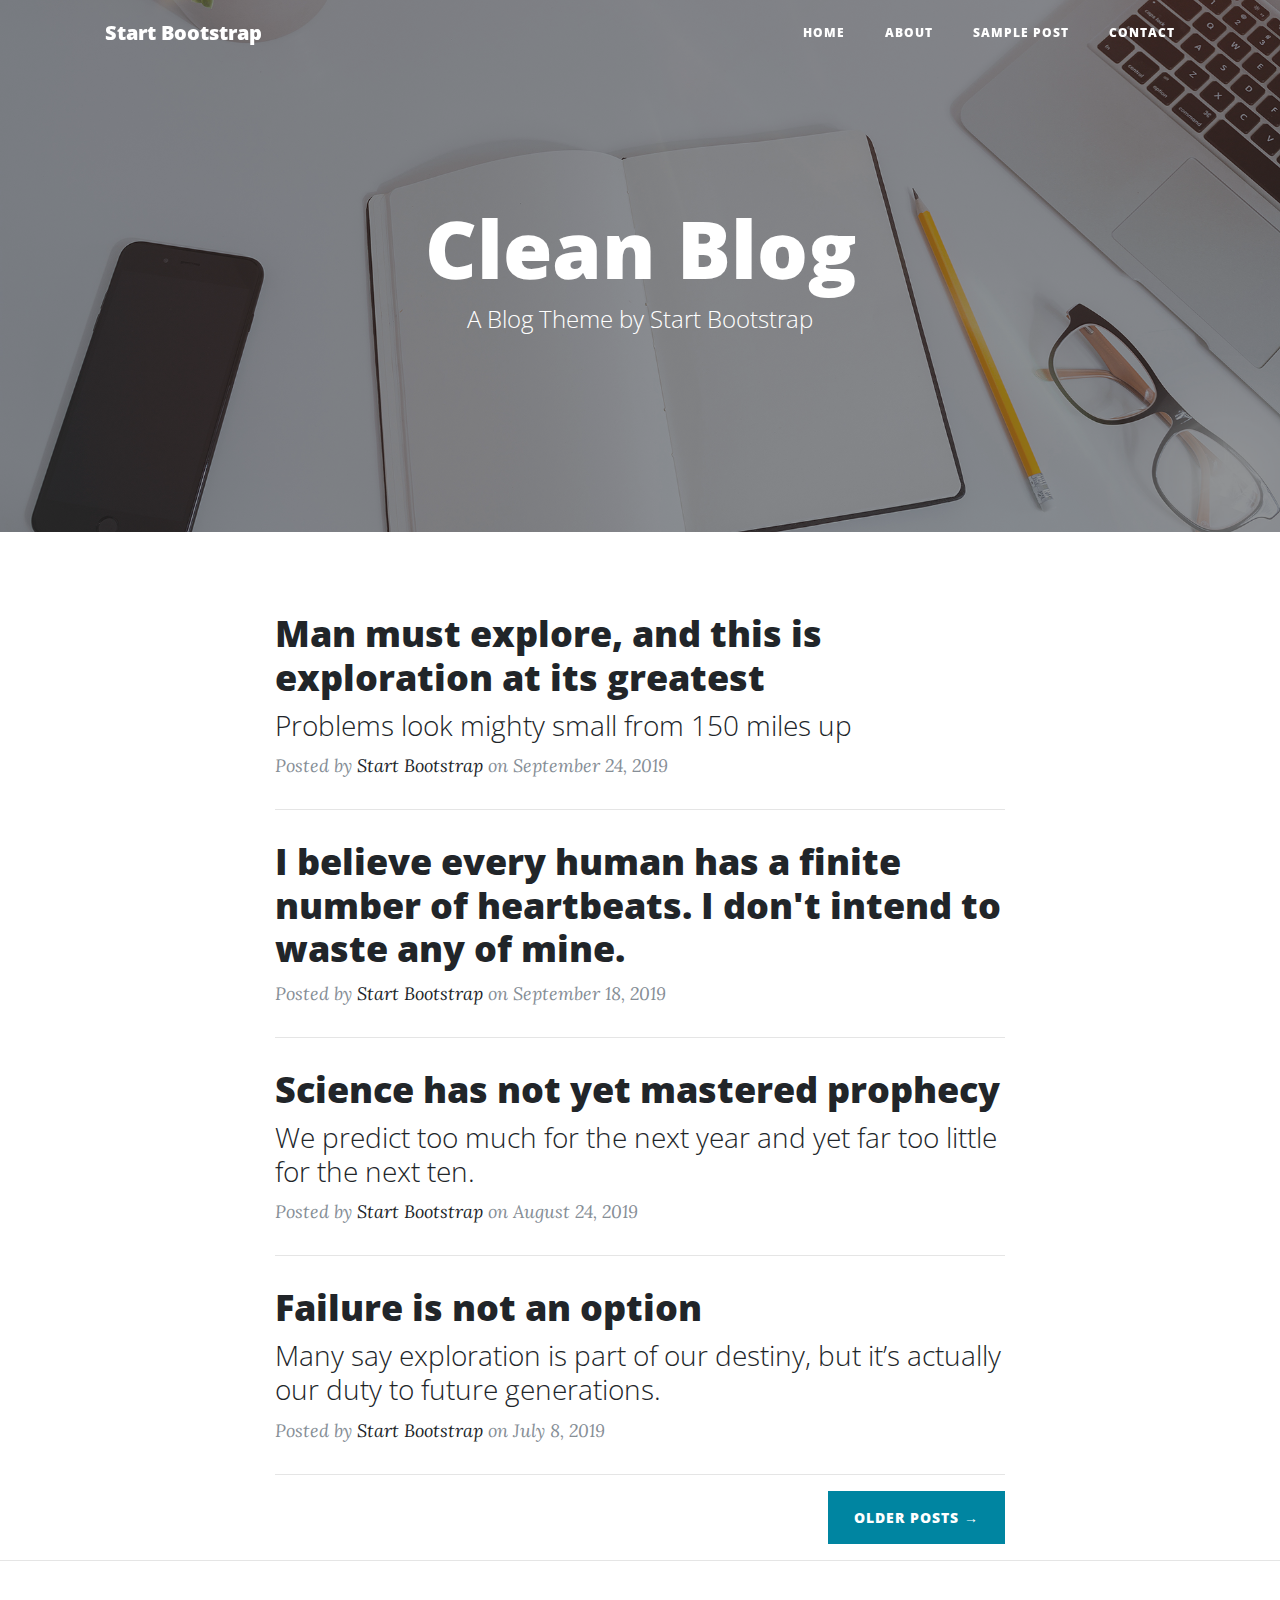
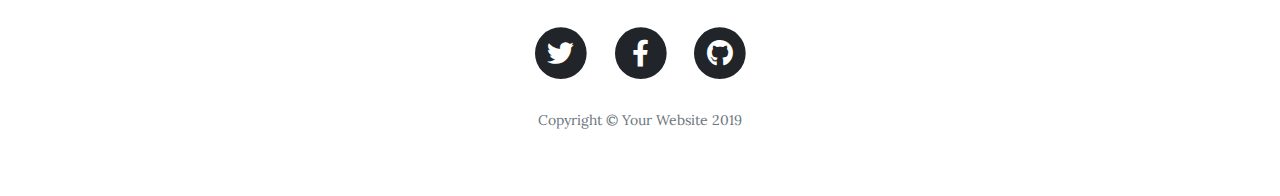
<file: public/front/index.html>
<!DOCTYPE html>
<html lang="en">

<head>

  <meta charset="utf-8">
  <meta name="viewport" content="width=device-width, initial-scale=1, shrink-to-fit=no">
  <meta name="description" content="">
  <meta name="author" content="">

  <title>Clean Blog - Start Bootstrap Theme</title>

  <!-- Bootstrap core CSS -->
  <link href="vendor/bootstrap/css/bootstrap.min.css" rel="stylesheet">

  <!-- Custom fonts for this template -->
  <link href="vendor/fontawesome-free/css/all.min.css" rel="stylesheet" type="text/css">
  <link href='https://fonts.googleapis.com/css?family=Lora:400,700,400italic,700italic' rel='stylesheet' type='text/css'>
  <link href='https://fonts.googleapis.com/css?family=Open+Sans:300italic,400italic,600italic,700italic,800italic,400,300,600,700,800' rel='stylesheet' type='text/css'>

  <!-- Custom styles for this template -->
  <link href="css/clean-blog.min.css" rel="stylesheet">

</head>

<body>

  <!-- Navigation -->
  <nav class="navbar navbar-expand-lg navbar-light fixed-top" id="mainNav">
    <div class="container">
      <a class="navbar-brand" href="index.html">Start Bootstrap</a>
      <button class="navbar-toggler navbar-toggler-right" type="button" data-toggle="collapse" data-target="#navbarResponsive" aria-controls="navbarResponsive" aria-expanded="false" aria-label="Toggle navigation">
        Menu
        <i class="fas fa-bars"></i>
      </button>
      <div class="collapse navbar-collapse" id="navbarResponsive">
        <ul class="navbar-nav ml-auto">
          <li class="nav-item">
            <a class="nav-link" href="index.html">Home</a>
          </li>
          <li class="nav-item">
            <a class="nav-link" href="about.html">About</a>
          </li>
          <li class="nav-item">
            <a class="nav-link" href="post.html">Sample Post</a>
          </li>
          <li class="nav-item">
            <a class="nav-link" href="contact.html">Contact</a>
          </li>
        </ul>
      </div>
    </div>
  </nav>

  <!-- Page Header -->
  <header class="masthead" style="background-image: url('img/home-bg.jpg')">
    <div class="overlay"></div>
    <div class="container">
      <div class="row">
        <div class="col-lg-8 col-md-10 mx-auto">
          <div class="site-heading">
            <h1>Clean Blog</h1>
            <span class="subheading">A Blog Theme by Start Bootstrap</span>
          </div>
        </div>
      </div>
    </div>
  </header>

  <!-- Main Content -->
  <div class="container">
    <div class="row">
      <div class="col-lg-8 col-md-10 mx-auto">
        <div class="post-preview">
          <a href="post.html">
            <h2 class="post-title">
              Man must explore, and this is exploration at its greatest
            </h2>
            <h3 class="post-subtitle">
              Problems look mighty small from 150 miles up
            </h3>
          </a>
          <p class="post-meta">Posted by
            <a href="#">Start Bootstrap</a>
            on September 24, 2019</p>
        </div>
        <hr>
        <div class="post-preview">
          <a href="post.html">
            <h2 class="post-title">
              I believe every human has a finite number of heartbeats. I don't intend to waste any of mine.
            </h2>
          </a>
          <p class="post-meta">Posted by
            <a href="#">Start Bootstrap</a>
            on September 18, 2019</p>
        </div>
        <hr>
        <div class="post-preview">
          <a href="post.html">
            <h2 class="post-title">
              Science has not yet mastered prophecy
            </h2>
            <h3 class="post-subtitle">
              We predict too much for the next year and yet far too little for the next ten.
            </h3>
          </a>
          <p class="post-meta">Posted by
            <a href="#">Start Bootstrap</a>
            on August 24, 2019</p>
        </div>
        <hr>
        <div class="post-preview">
          <a href="post.html">
            <h2 class="post-title">
              Failure is not an option
            </h2>
            <h3 class="post-subtitle">
              Many say exploration is part of our destiny, but it’s actually our duty to future generations.
            </h3>
          </a>
          <p class="post-meta">Posted by
            <a href="#">Start Bootstrap</a>
            on July 8, 2019</p>
        </div>
        <hr>
        <!-- Pager -->
        <div class="clearfix">
          <a class="btn btn-primary float-right" href="#">Older Posts &rarr;</a>
        </div>
      </div>
    </div>
  </div>

  <hr>

  <!-- Footer -->
  <footer>
    <div class="container">
      <div class="row">
        <div class="col-lg-8 col-md-10 mx-auto">
          <ul class="list-inline text-center">
            <li class="list-inline-item">
              <a href="#">
                <span class="fa-stack fa-lg">
                  <i class="fas fa-circle fa-stack-2x"></i>
                  <i class="fab fa-twitter fa-stack-1x fa-inverse"></i>
                </span>
              </a>
            </li>
            <li class="list-inline-item">
              <a href="#">
                <span class="fa-stack fa-lg">
                  <i class="fas fa-circle fa-stack-2x"></i>
                  <i class="fab fa-facebook-f fa-stack-1x fa-inverse"></i>
                </span>
              </a>
            </li>
            <li class="list-inline-item">
              <a href="#">
                <span class="fa-stack fa-lg">
                  <i class="fas fa-circle fa-stack-2x"></i>
                  <i class="fab fa-github fa-stack-1x fa-inverse"></i>
                </span>
              </a>
            </li>
          </ul>
          <p class="copyright text-muted">Copyright &copy; Your Website 2019</p>
        </div>
      </div>
    </div>
  </footer>

  <!-- Bootstrap core JavaScript -->
  <script src="vendor/jquery/jquery.min.js"></script>
  <script src="vendor/bootstrap/js/bootstrap.bundle.min.js"></script>

  <!-- Custom scripts for this template -->
  <script src="js/clean-blog.min.js"></script>

</body>

</html>
</file>
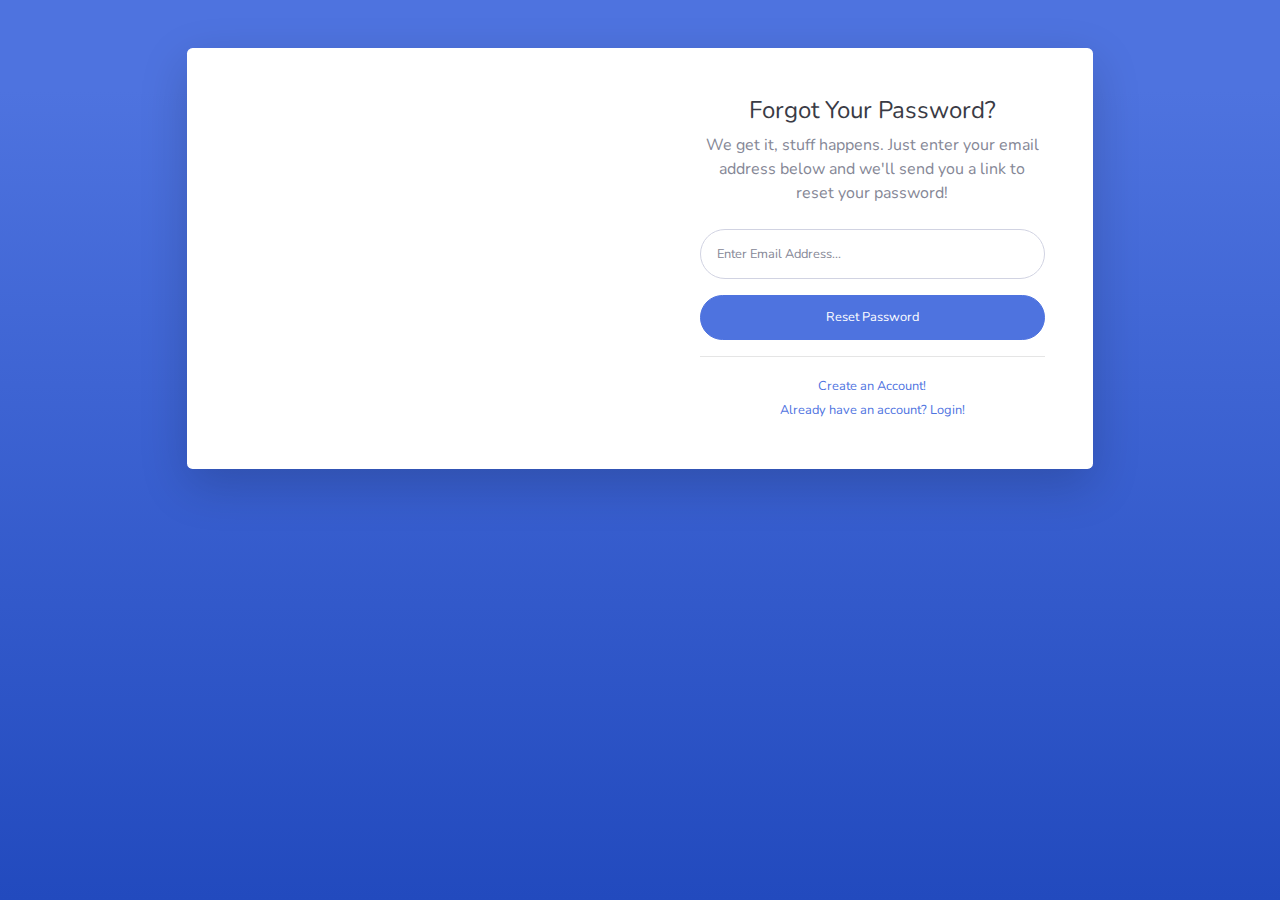
<file: public/back/forgot-password.html>
<!DOCTYPE html>
<html lang="en">

<head>

  <meta charset="utf-8">
  <meta http-equiv="X-UA-Compatible" content="IE=edge">
  <meta name="viewport" content="width=device-width, initial-scale=1, shrink-to-fit=no">
  <meta name="description" content="">
  <meta name="author" content="">

  <title>SB Admin 2 - Forgot Password</title>

  <!-- Custom fonts for this template-->
  <link href="vendor/fontawesome-free/css/all.min.css" rel="stylesheet" type="text/css">
  <link href="https://fonts.googleapis.com/css?family=Nunito:200,200i,300,300i,400,400i,600,600i,700,700i,800,800i,900,900i" rel="stylesheet">

  <!-- Custom styles for this template-->
  <link href="css/sb-admin-2.min.css" rel="stylesheet">

</head>

<body class="bg-gradient-primary">

  <div class="container">

    <!-- Outer Row -->
    <div class="row justify-content-center">

      <div class="col-xl-10 col-lg-12 col-md-9">

        <div class="card o-hidden border-0 shadow-lg my-5">
          <div class="card-body p-0">
            <!-- Nested Row within Card Body -->
            <div class="row">
              <div class="col-lg-6 d-none d-lg-block bg-password-image"></div>
              <div class="col-lg-6">
                <div class="p-5">
                  <div class="text-center">
                    <h1 class="h4 text-gray-900 mb-2">Forgot Your Password?</h1>
                    <p class="mb-4">We get it, stuff happens. Just enter your email address below and we'll send you a link to reset your password!</p>
                  </div>
                  <form class="user">
                    <div class="form-group">
                      <input type="email" class="form-control form-control-user" id="exampleInputEmail" aria-describedby="emailHelp" placeholder="Enter Email Address...">
                    </div>
                    <a href="login.html" class="btn btn-primary btn-user btn-block">
                      Reset Password
                    </a>
                  </form>
                  <hr>
                  <div class="text-center">
                    <a class="small" href="register.html">Create an Account!</a>
                  </div>
                  <div class="text-center">
                    <a class="small" href="login.html">Already have an account? Login!</a>
                  </div>
                </div>
              </div>
            </div>
          </div>
        </div>

      </div>

    </div>

  </div>

  <!-- Bootstrap core JavaScript-->
  <script src="vendor/jquery/jquery.min.js"></script>
  <script src="vendor/bootstrap/js/bootstrap.bundle.min.js"></script>

  <!-- Core plugin JavaScript-->
  <script src="vendor/jquery-easing/jquery.easing.min.js"></script>

  <!-- Custom scripts for all pages-->
  <script src="js/sb-admin-2.min.js"></script>

</body>

</html>
</file>
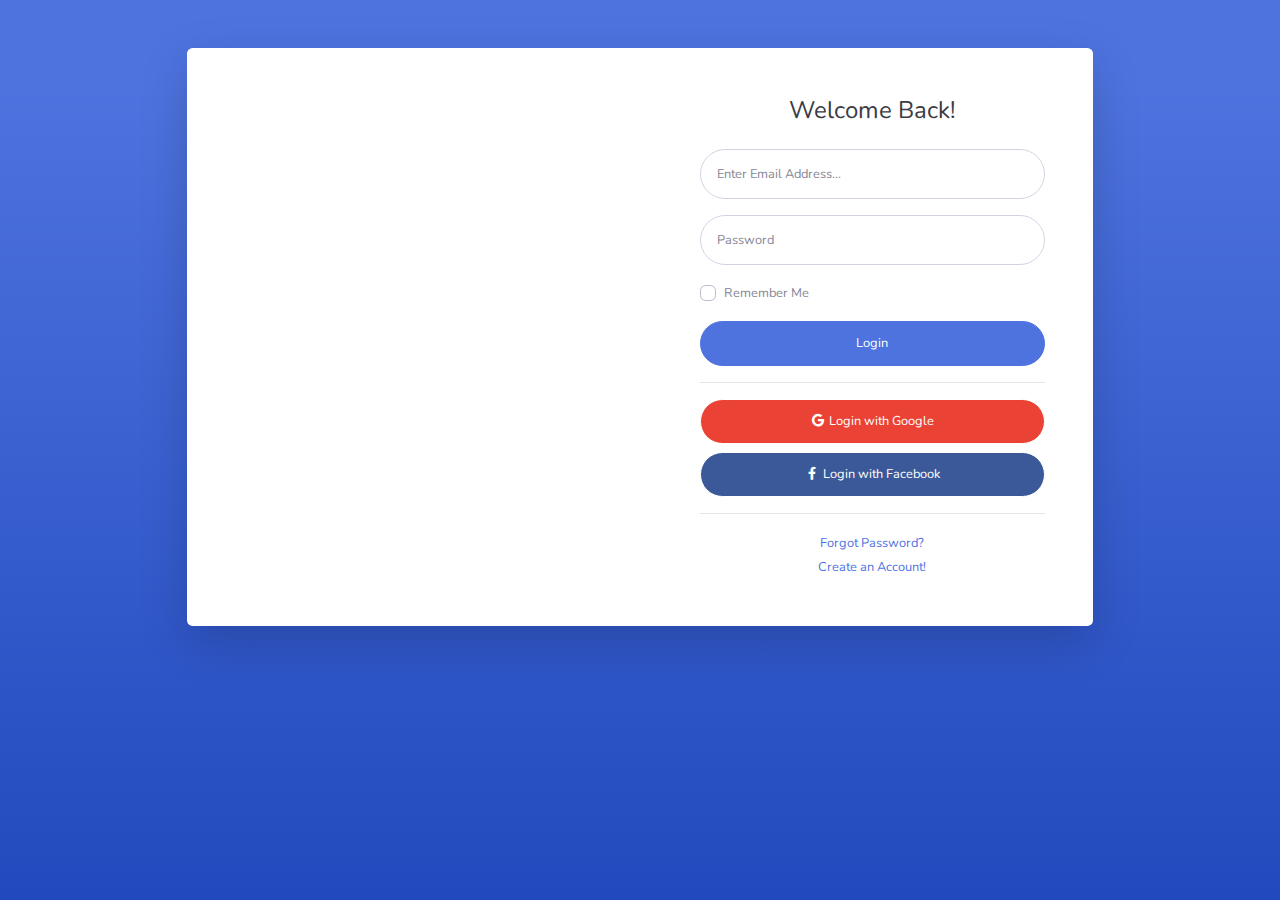
<file: public/back/login.html>
<!DOCTYPE html>
<html lang="en">

<head>

  <meta charset="utf-8">
  <meta http-equiv="X-UA-Compatible" content="IE=edge">
  <meta name="viewport" content="width=device-width, initial-scale=1, shrink-to-fit=no">
  <meta name="description" content="">
  <meta name="author" content="">

  <title>SB Admin 2 - Login</title>

  <!-- Custom fonts for this template-->
  <link href="vendor/fontawesome-free/css/all.min.css" rel="stylesheet" type="text/css">
  <link href="https://fonts.googleapis.com/css?family=Nunito:200,200i,300,300i,400,400i,600,600i,700,700i,800,800i,900,900i" rel="stylesheet">

  <!-- Custom styles for this template-->
  <link href="css/sb-admin-2.min.css" rel="stylesheet">

</head>

<body class="bg-gradient-primary">

  <div class="container">

    <!-- Outer Row -->
    <div class="row justify-content-center">

      <div class="col-xl-10 col-lg-12 col-md-9">

        <div class="card o-hidden border-0 shadow-lg my-5">
          <div class="card-body p-0">
            <!-- Nested Row within Card Body -->
            <div class="row">
              <div class="col-lg-6 d-none d-lg-block bg-login-image"></div>
              <div class="col-lg-6">
                <div class="p-5">
                  <div class="text-center">
                    <h1 class="h4 text-gray-900 mb-4">Welcome Back!</h1>
                  </div>
                  <form class="user">
                    <div class="form-group">
                      <input type="email" class="form-control form-control-user" id="exampleInputEmail" aria-describedby="emailHelp" placeholder="Enter Email Address...">
                    </div>
                    <div class="form-group">
                      <input type="password" class="form-control form-control-user" id="exampleInputPassword" placeholder="Password">
                    </div>
                    <div class="form-group">
                      <div class="custom-control custom-checkbox small">
                        <input type="checkbox" class="custom-control-input" id="customCheck">
                        <label class="custom-control-label" for="customCheck">Remember Me</label>
                      </div>
                    </div>
                    <a href="index.html" class="btn btn-primary btn-user btn-block">
                      Login
                    </a>
                    <hr>
                    <a href="index.html" class="btn btn-google btn-user btn-block">
                      <i class="fab fa-google fa-fw"></i> Login with Google
                    </a>
                    <a href="index.html" class="btn btn-facebook btn-user btn-block">
                      <i class="fab fa-facebook-f fa-fw"></i> Login with Facebook
                    </a>
                  </form>
                  <hr>
                  <div class="text-center">
                    <a class="small" href="forgot-password.html">Forgot Password?</a>
                  </div>
                  <div class="text-center">
                    <a class="small" href="register.html">Create an Account!</a>
                  </div>
                </div>
              </div>
            </div>
          </div>
        </div>

      </div>

    </div>

  </div>

  <!-- Bootstrap core JavaScript-->
  <script src="vendor/jquery/jquery.min.js"></script>
  <script src="vendor/bootstrap/js/bootstrap.bundle.min.js"></script>

  <!-- Core plugin JavaScript-->
  <script src="vendor/jquery-easing/jquery.easing.min.js"></script>

  <!-- Custom scripts for all pages-->
  <script src="js/sb-admin-2.min.js"></script>

</body>

</html>
</file>
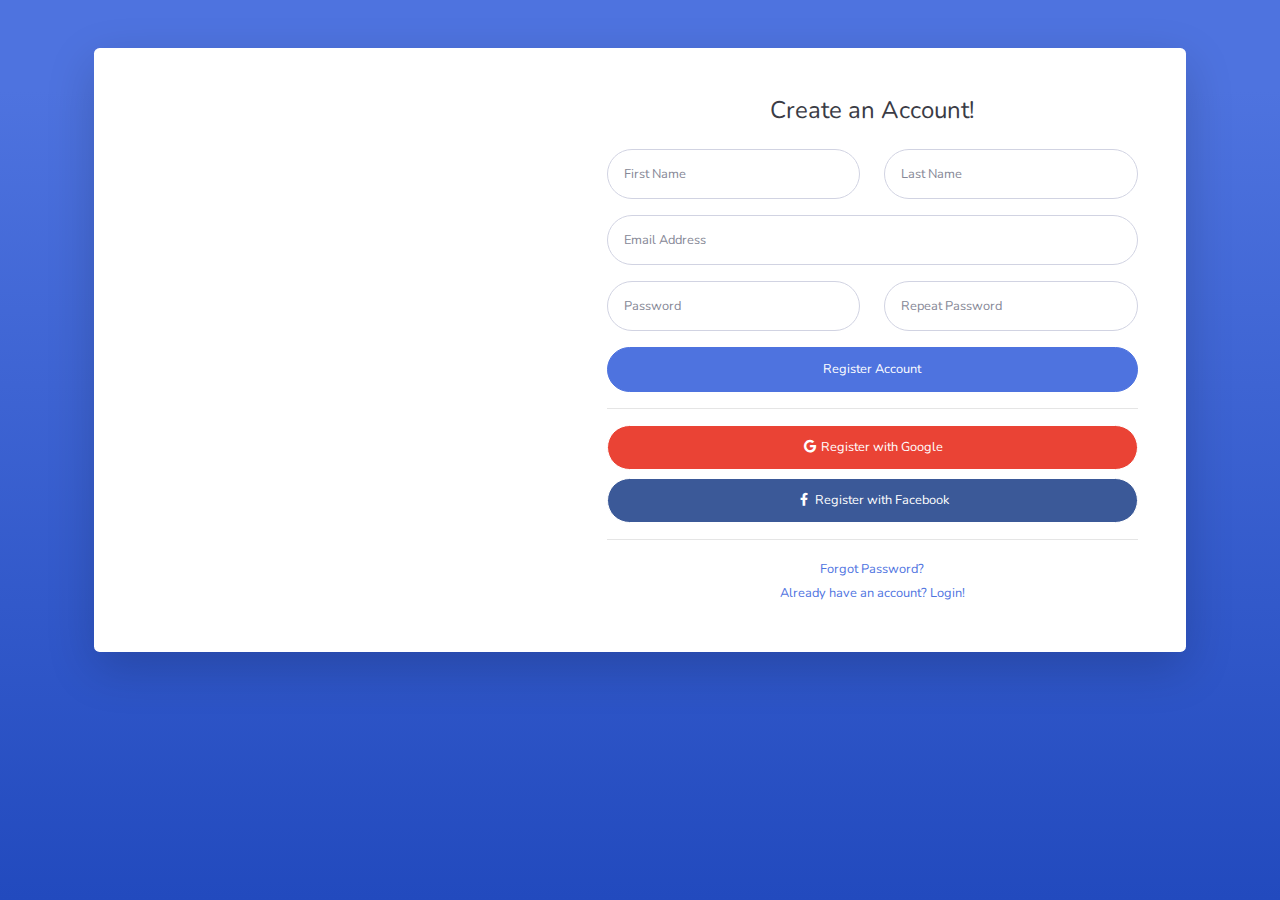
<file: public/back/register.html>
<!DOCTYPE html>
<html lang="en">

<head>

  <meta charset="utf-8">
  <meta http-equiv="X-UA-Compatible" content="IE=edge">
  <meta name="viewport" content="width=device-width, initial-scale=1, shrink-to-fit=no">
  <meta name="description" content="">
  <meta name="author" content="">

  <title>SB Admin 2 - Register</title>

  <!-- Custom fonts for this template-->
  <link href="vendor/fontawesome-free/css/all.min.css" rel="stylesheet" type="text/css">
  <link href="https://fonts.googleapis.com/css?family=Nunito:200,200i,300,300i,400,400i,600,600i,700,700i,800,800i,900,900i" rel="stylesheet">

  <!-- Custom styles for this template-->
  <link href="css/sb-admin-2.min.css" rel="stylesheet">

</head>

<body class="bg-gradient-primary">

  <div class="container">

    <div class="card o-hidden border-0 shadow-lg my-5">
      <div class="card-body p-0">
        <!-- Nested Row within Card Body -->
        <div class="row">
          <div class="col-lg-5 d-none d-lg-block bg-register-image"></div>
          <div class="col-lg-7">
            <div class="p-5">
              <div class="text-center">
                <h1 class="h4 text-gray-900 mb-4">Create an Account!</h1>
              </div>
              <form class="user">
                <div class="form-group row">
                  <div class="col-sm-6 mb-3 mb-sm-0">
                    <input type="text" class="form-control form-control-user" id="exampleFirstName" placeholder="First Name">
                  </div>
                  <div class="col-sm-6">
                    <input type="text" class="form-control form-control-user" id="exampleLastName" placeholder="Last Name">
                  </div>
                </div>
                <div class="form-group">
                  <input type="email" class="form-control form-control-user" id="exampleInputEmail" placeholder="Email Address">
                </div>
                <div class="form-group row">
                  <div class="col-sm-6 mb-3 mb-sm-0">
                    <input type="password" class="form-control form-control-user" id="exampleInputPassword" placeholder="Password">
                  </div>
                  <div class="col-sm-6">
                    <input type="password" class="form-control form-control-user" id="exampleRepeatPassword" placeholder="Repeat Password">
                  </div>
                </div>
                <a href="login.html" class="btn btn-primary btn-user btn-block">
                  Register Account
                </a>
                <hr>
                <a href="index.html" class="btn btn-google btn-user btn-block">
                  <i class="fab fa-google fa-fw"></i> Register with Google
                </a>
                <a href="index.html" class="btn btn-facebook btn-user btn-block">
                  <i class="fab fa-facebook-f fa-fw"></i> Register with Facebook
                </a>
              </form>
              <hr>
              <div class="text-center">
                <a class="small" href="forgot-password.html">Forgot Password?</a>
              </div>
              <div class="text-center">
                <a class="small" href="login.html">Already have an account? Login!</a>
              </div>
            </div>
          </div>
        </div>
      </div>
    </div>

  </div>

  <!-- Bootstrap core JavaScript-->
  <script src="vendor/jquery/jquery.min.js"></script>
  <script src="vendor/bootstrap/js/bootstrap.bundle.min.js"></script>

  <!-- Core plugin JavaScript-->
  <script src="vendor/jquery-easing/jquery.easing.min.js"></script>

  <!-- Custom scripts for all pages-->
  <script src="js/sb-admin-2.min.js"></script>

</body>

</html>
</file>
<file: public/front/css/clean-blog.min.css>
/*!
 * Start Bootstrap - Clean Blog v5.0.8 (https://startbootstrap.com/template-overviews/clean-blog)
 * Copyright 2013-2019 Start Bootstrap
 * Licensed under MIT (https://github.com/BlackrockDigital/startbootstrap-clean-blog/blob/master/LICENSE)
 */body{font-size:20px;color:#212529;font-family:Lora,'Times New Roman',serif}p{line-height:1.5;margin:30px 0}p a{text-decoration:underline}h1,h2,h3,h4,h5,h6{font-weight:800;font-family:'Open Sans','Helvetica Neue',Helvetica,Arial,sans-serif}a{color:#212529;transition:all .2s}a:focus,a:hover{color:#0085a1}blockquote{font-style:italic;color:#868e96}.section-heading{font-size:36px;font-weight:700;margin-top:60px}.caption{font-size:14px;font-style:italic;display:block;margin:0;padding:10px;text-align:center;border-bottom-right-radius:5px;border-bottom-left-radius:5px}::-moz-selection{color:#fff;background:#0085a1;text-shadow:none}::selection{color:#fff;background:#0085a1;text-shadow:none}img::-moz-selection{color:#fff;background:0 0}img::selection{color:#fff;background:0 0}img::-moz-selection{color:#fff;background:0 0}#mainNav{position:absolute;border-bottom:1px solid #e9ecef;background-color:#fff;font-family:'Open Sans','Helvetica Neue',Helvetica,Arial,sans-serif}#mainNav .navbar-brand{font-weight:800;color:#343a40}#mainNav .navbar-toggler{font-size:12px;font-weight:800;padding:13px;text-transform:uppercase;color:#343a40}#mainNav .navbar-nav>li.nav-item>a{font-size:12px;font-weight:800;letter-spacing:1px;text-transform:uppercase}@media only screen and (min-width:992px){#mainNav{border-bottom:1px solid transparent;background:0 0}#mainNav .navbar-brand{padding:10px 20px;color:#fff}#mainNav .navbar-brand:focus,#mainNav .navbar-brand:hover{color:rgba(255,255,255,.8)}#mainNav .navbar-nav>li.nav-item>a{padding:10px 20px;color:#fff}#mainNav .navbar-nav>li.nav-item>a:focus,#mainNav .navbar-nav>li.nav-item>a:hover{color:rgba(255,255,255,.8)}}@media only screen and (min-width:992px){#mainNav{transition:background-color .2s;transform:translate3d(0,0,0);-webkit-backface-visibility:hidden}#mainNav.is-fixed{position:fixed;top:-67px;transition:transform .2s;border-bottom:1px solid #fff;background-color:rgba(255,255,255,.9)}#mainNav.is-fixed .navbar-brand{color:#212529}#mainNav.is-fixed .navbar-brand:focus,#mainNav.is-fixed .navbar-brand:hover{color:#0085a1}#mainNav.is-fixed .navbar-nav>li.nav-item>a{color:#212529}#mainNav.is-fixed .navbar-nav>li.nav-item>a:focus,#mainNav.is-fixed .navbar-nav>li.nav-item>a:hover{color:#0085a1}#mainNav.is-visible{transform:translate3d(0,100%,0)}}header.masthead{margin-bottom:50px;background:no-repeat center center;background-color:#868e96;background-attachment:scroll;position:relative;background-size:cover}header.masthead .overlay{position:absolute;top:0;left:0;height:100%;width:100%;background-color:#212529;opacity:.5}header.masthead .page-heading,header.masthead .post-heading,header.masthead .site-heading{padding:200px 0 150px;color:#fff}@media only screen and (min-width:768px){header.masthead .page-heading,header.masthead .post-heading,header.masthead .site-heading{padding:200px 0}}header.masthead .page-heading,header.masthead .site-heading{text-align:center}header.masthead .page-heading h1,header.masthead .site-heading h1{font-size:50px;margin-top:0}header.masthead .page-heading .subheading,header.masthead .site-heading .subheading{font-size:24px;font-weight:300;line-height:1.1;display:block;margin:10px 0 0;font-family:'Open Sans','Helvetica Neue',Helvetica,Arial,sans-serif}@media only screen and (min-width:768px){header.masthead .page-heading h1,header.masthead .site-heading h1{font-size:80px}}header.masthead .post-heading h1{font-size:35px}header.masthead .post-heading .meta,header.masthead .post-heading .subheading{line-height:1.1;display:block}header.masthead .post-heading .subheading{font-size:24px;font-weight:600;margin:10px 0 30px;font-family:'Open Sans','Helvetica Neue',Helvetica,Arial,sans-serif}header.masthead .post-heading .meta{font-size:20px;font-weight:300;font-style:italic;font-family:Lora,'Times New Roman',serif}header.masthead .post-heading .meta a{color:#fff}@media only screen and (min-width:768px){header.masthead .post-heading h1{font-size:55px}header.masthead .post-heading .subheading{font-size:30px}}.post-preview>a{color:#212529}.post-preview>a:focus,.post-preview>a:hover{text-decoration:none;color:#0085a1}.post-preview>a>.post-title{font-size:30px;margin-top:30px;margin-bottom:10px}.post-preview>a>.post-subtitle{font-weight:300;margin:0 0 10px}.post-preview>.post-meta{font-size:18px;font-style:italic;margin-top:0;color:#868e96}.post-preview>.post-meta>a{text-decoration:none;color:#212529}.post-preview>.post-meta>a:focus,.post-preview>.post-meta>a:hover{text-decoration:underline;color:#0085a1}@media only screen and (min-width:768px){.post-preview>a>.post-title{font-size:36px}}.floating-label-form-group{font-size:14px;position:relative;margin-bottom:0;padding-bottom:.5em;border-bottom:1px solid #dee2e6}.floating-label-form-group input,.floating-label-form-group textarea{font-size:1.5em;position:relative;z-index:1;padding:0;resize:none;border:none;border-radius:0;background:0 0;box-shadow:none!important;font-family:Lora,'Times New Roman',serif}.floating-label-form-group input::-webkit-input-placeholder,.floating-label-form-group textarea::-webkit-input-placeholder{color:#868e96;font-family:Lora,'Times New Roman',serif}.floating-label-form-group label{font-size:.85em;line-height:1.764705882em;position:relative;z-index:0;top:2em;display:block;margin:0;transition:top .3s ease,opacity .3s ease;vertical-align:middle;vertical-align:baseline;opacity:0}.floating-label-form-group .help-block{margin:15px 0}.floating-label-form-group-with-value label{top:0;opacity:1}.floating-label-form-group-with-focus label{color:#0085a1}form .form-group:first-child .floating-label-form-group{border-top:1px solid #dee2e6}footer{padding:50px 0 65px}footer .list-inline{margin:0;padding:0}footer .copyright{font-size:14px;margin-bottom:0;text-align:center}.btn{font-size:14px;font-weight:800;padding:15px 25px;letter-spacing:1px;text-transform:uppercase;border-radius:0;font-family:'Open Sans','Helvetica Neue',Helvetica,Arial,sans-serif}.btn-primary{background-color:#0085a1;border-color:#0085a1}.btn-primary:active,.btn-primary:focus,.btn-primary:hover{color:#fff;background-color:#00657b!important;border-color:#00657b!important}.btn-lg{font-size:16px;padding:25px 35px}
</file>
